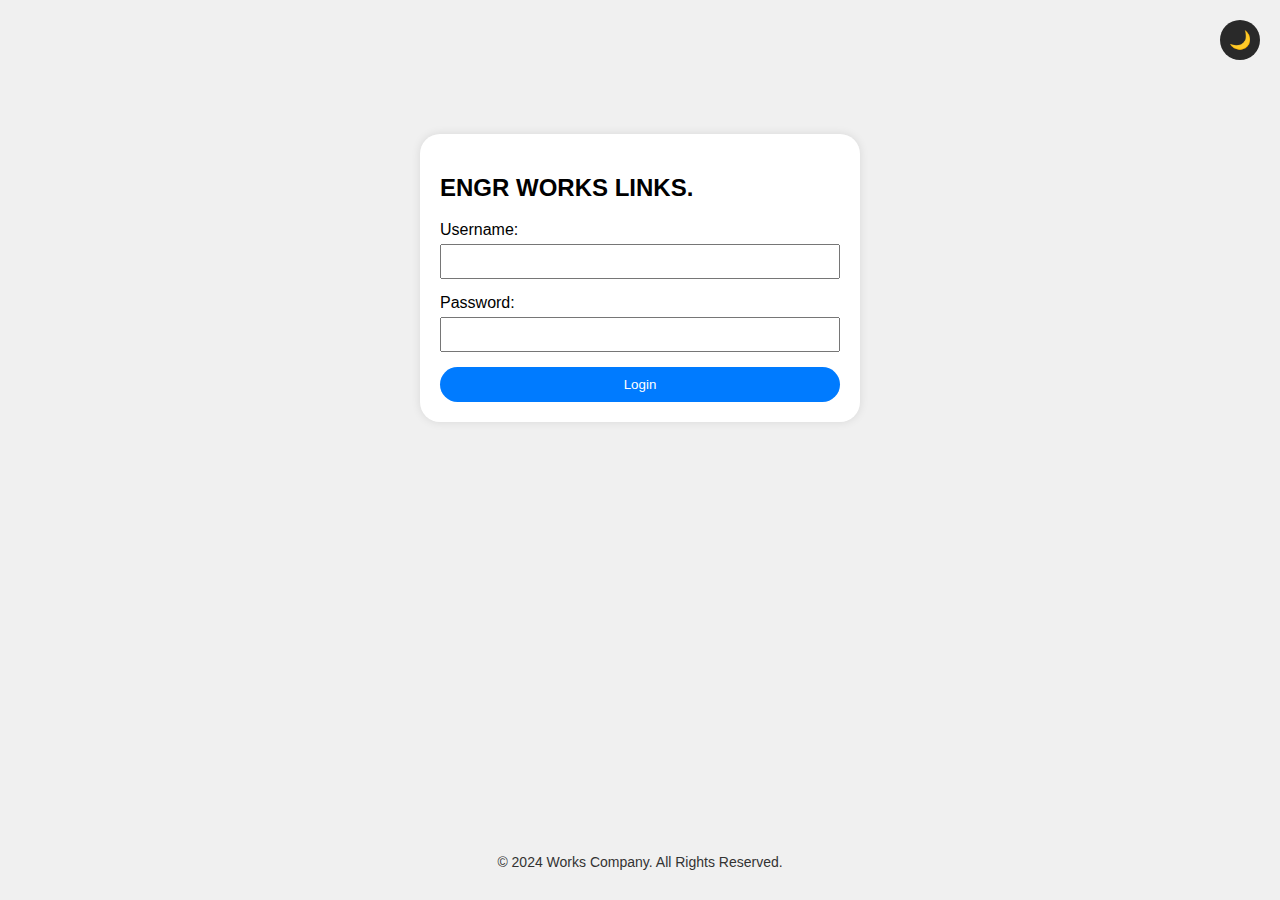
<file: index.html>
<!DOCTYPE html>
<html lang="en">
<head>
    <meta charset="UTF-8">
    <meta name="viewport" content="width=device-width, initial-scale=1.0">
    <title>Login Page</title>
    <link rel="stylesheet" href="styles.css">
</head>
<body>
  <button id="darkModeToggle">🌙</button>
    <div class="login-container">
        <h2>ENGR WORKS LINKS.</h2>
        <form id="loginForm">
            <div class="form-group">
                <label for="username">Username:</label>
                <input type="text" id="username" name="username" required>
            </div>
            <div class="form-group">
                <label for="password">Password:</label>
                <input type="password" id="password" name="password" required>
            </div>
            <button type="submit">Login</button>
        </form>
        <div id="loading" class="loading">Loading...</div>
        <div id="message" class="message"></div>
    </div>

    <footer>
        <p>&copy; 2024 Works Company. All Rights Reserved.</p>
    </footer>

    <script src="script.js"></script>
</body>
</html>
</file>
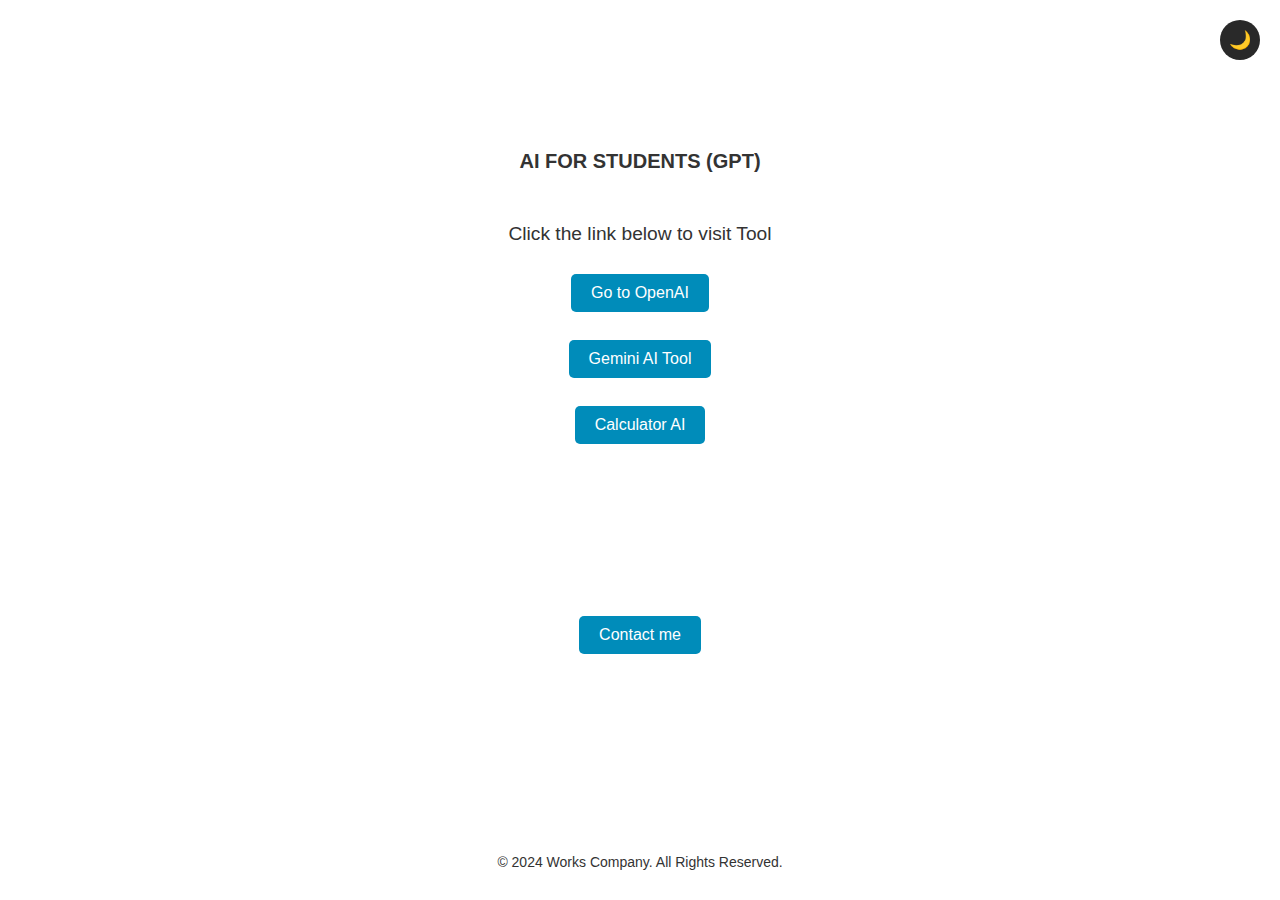
<file: dashboard.html>
<!DOCTYPE html>
<html lang="en">
<head>
    <meta charset="UTF-8">
    <meta name="viewport" content="width=device-width, initial-scale=1.0">
    <title>Simple Web Link Page with Dark Mode</title>
    <link rel="stylesheet" href="tt.css">
</head>
<body>
    <button id="darkModeToggle">🌙</button>
    <h1>AI FOR STUDENTS (GPT)</h1>
    <p>Click the link below to visit Tool</p>
    
    <a id="myLink" href="https://chatgpt.com/" target="_blank">Go to OpenAI</a>
    <br><br>
    <a id="mylinklink" href="https://gemini.google.com/?hl=en-GB" target="_blank">Gemini AI Tool </a>
    <br><br>
    <a id="mylinkers" href="https://www.desmos.com/scientific" target="_blank">Calculator AI</a>
    <br><br>
    <br><br>
    <br><br>
    <br><br>
    <br><br>
    <a id="mylinks" href="https://www.facebook.com/aj.jaucian.21" target="_blank">Contact me</a>

    <script src="tt.js"></script>
    <footer>
        <p>&copy; 2024 Works Company. All Rights Reserved.</p>
    </footer>
</body>
</html>
</file>
<file: styles.css>
body {
  font-family: Arial, sans-serif;
  display: flex;
  justify-content: center;
  align-items: center;
  height: 60vh;
  background-color: #f0f0f0;
  transition: background-color 0.3s;
}

.login-container {
  background-color: #fff;
  padding: 20px;
  border-radius: 20px;
  box-shadow: 0 0 10px rgba(0, 0, 0, 0.1);
  max-width: 400px; /* Set a maximum width for the container */
  width: 90%; /* Responsive width */
  transition: background-color 0.3s, box-shadow 0.3s;
}

.form-group {
  margin-bottom: 15px;
}

label {
  display: block;
  margin-bottom: 5px;
}

input {
  width: 100%;
  padding: 8px;
  box-sizing: border-box;
}

button {
  width: 100%;
  padding: 10px;
  background-color: #007BFF;
  color: #fff;
  border: none;
  border-radius: 20px;
  cursor: pointer;
  transition: background-color 0.3s;
}

button:hover {
  background-color: #0056b3;
}

.loading {
  display: none;
  margin-top: 20px;
  text-align: center;
  color: #007BFF;
}

.message {
  display: none;
  margin-top: 20px;
  text-align: center;
}

footer {
  position: absolute;
  bottom: 30px;
  width: 100%;
  text-align: center;
  margin-top: 100px;
  color: #888;
}

footer p {
  margin: 0;
  font-size: 14px; /* Adjust font size as needed */
  color: #333; /* Text color */
}

a:hover {
  background-color: #005f6a;
}

#darkModeToggle {
  position: absolute;
  top: 20px;
  right: 20px;
  width: 40px;
  height: 40px;
  background-color: #292929;
  color: #ffffff;
  border: none;
  border-radius: 50%;
  cursor: pointer;
  transition: background-color 0.3s;
  font-size: 18px;
  display: flex;
  align-items: center;
  justify-content: center;
}

#darkModeToggle:hover {
  background-color: #222;
}

.dark-mode {
  background-color: #161616;
  color: #ffffff;
}

.dark-mode .login-container {
  background-color: #292929;
  box-shadow: 0 0 10px rgba(255, 255, 255, 0.1);
}

.dark-mode label,
.dark-mode input,
.dark-mode button,
.dark-mode footer p {
  color: #ffffff;
}

.dark-mode input {
  background-color: #333;
  border: 1px solid #555;
}

.dark-mode button {
  background-color: #007BFF;
}

.dark-mode button:hover {
  background-color: #0056b3;
}

/* Media Query for smaller screens */
@media only screen and (max-width: 600px) {
  .login-container {
    max-width: 100%;
    width: 90%;
  }
}
</file>
<file: tt.css>
body {
    font-family: Arial, sans-serif;
    background-color: #ffffff;
    color: #333;
    text-align: center;
    margin: 0;
    padding: 0;
}

.dark-mode {
    background-color: #161616;
    color: #ffffff;
}

h1 {
    color: inherit;
    margin-top: 150px;
    font-size: 20px;
}

p {
    font-size: 1.2em;
    color: inherit;
    margin-top: 50px;
}

a {
    display: inline-block;
    margin-top: 10px;
    padding: 10px 20px;
    background-color: #008CBA;
    color: white;
    text-decoration: none;
    border-radius: 5px;
    transition: background-color 0.3s;
}

a:hover {
    background-color: #005f6a;
}

#darkModeToggle {
    position: absolute;
    top: 20px;
    right: 20px;
    width: 40px;
    height: 40px;
    background-color: #292929;
    color: #ffffff;
    border: none;
    border-radius: 50%;
    cursor: pointer;
    transition: background-color 0.3s;
    font-size: 18px;
    display: flex;
    align-items: center;
    justify-content: center;
}

#darkModeToggle:hover {
    background-color: #222;
}
footer {
  position: absolute;
  bottom: 30PX;
  width: 100%;
  text-align: center;
  margin-top: 100px;
  color: #888;
}

footer p {
  margin: 0;
  font-size: 14px; /* Adjust font size as needed */
  color: #333; /* Text color */
}
/* Media Query for smaller screens */
@media only screen and (max-width: 600px) {
    .login-container {
      max-width: 100%;
      width: 90%;
    }
  }
</file>
